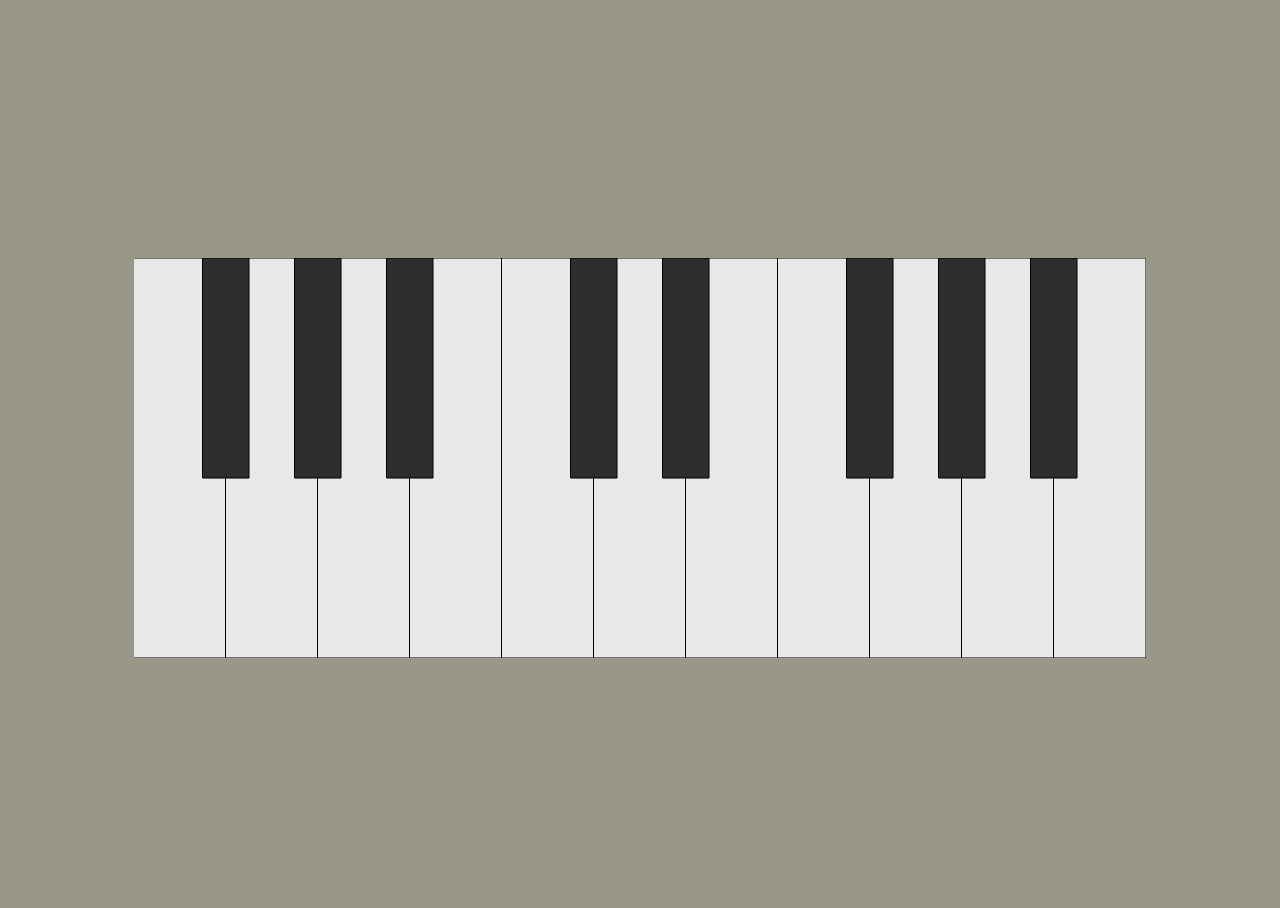
<file: index.html>
<!DOCTYPE html>
<html lang="">

<head>
    <meta charset="utf-8">
    <meta name="viewport" content="width=device-width, initial-scale=1.0">
    <title>Piano Keyboard</title>
    <link rel="stylesheet" href="style.css">
</head>

<body>
    <div class="container">
        <?xml version="1.0" standalone="no"?>
        <svg xmlns="http://www.w3.org/2000/svg" xmlns:xlink="http://www.w3.org/1999/xlink" style="isolation:isolate" viewBox="0 0 1012 400" width="1012" height="400">
            <defs>
                <clipPath id="_clipPath_TNMTQyXJEP8nebEXDFGH9zq8rnp1HLqJ">
                    <rect class="piano" width="1012" height="400"/>
                </clipPath>
            </defs>
            <g id="keyboard" clip-path="url(#_clipPath_TNMTQyXJEP8nebEXDFGH9zq8rnp1HLqJ)">
                <rect id="f3" x="0" y="0" width="92" height="400" transform="matrix(1,0,0,1,0,0)" fill="rgb(232,232,232)" vector-effect="non-scaling-stroke" stroke-width="1" stroke="rgb(0,0,0)" stroke-linejoin="miter" stroke-linecap="square" stroke-miterlimit="3"/>
                <rect id="g3" x="92" y="0" width="92" height="400" transform="matrix(1,0,0,1,0,0)" fill="rgb(232,232,232)" vector-effect="non-scaling-stroke" stroke-width="1" stroke="rgb(0,0,0)" stroke-linejoin="miter" stroke-linecap="square" stroke-miterlimit="3"/>
                <rect id="a3" x="184" y="0" width="92" height="400" transform="matrix(1,0,0,1,0,0)" fill="rgb(232,232,232)" vector-effect="non-scaling-stroke" stroke-width="1" stroke="rgb(0,0,0)" stroke-linejoin="miter" stroke-linecap="square" stroke-miterlimit="3"/>
                <rect id="b3" x="276" y="0" width="92" height="400" transform="matrix(1,0,0,1,0,0)" fill="rgb(232,232,232)" vector-effect="non-scaling-stroke" stroke-width="1" stroke="rgb(0,0,0)" stroke-linejoin="miter" stroke-linecap="square" stroke-miterlimit="3"/>
                <rect id="c4" x="368" y="0" width="92" height="400" transform="matrix(1,0,0,1,0,0)" fill="rgb(232,232,232)" vector-effect="non-scaling-stroke" stroke-width="1" stroke="rgb(0,0,0)" stroke-linejoin="miter" stroke-linecap="square" stroke-miterlimit="3"/>
                <rect id="d4" x="460" y="0" width="92" height="400" transform="matrix(1,0,0,1,0,0)" fill="rgb(232,232,232)" vector-effect="non-scaling-stroke" stroke-width="1" stroke="rgb(0,0,0)" stroke-linejoin="miter" stroke-linecap="square" stroke-miterlimit="3"/>
                <rect id="e4" x="552" y="0" width="92" height="400" transform="matrix(1,0,0,1,0,0)" fill="rgb(232,232,232)" vector-effect="non-scaling-stroke" stroke-width="1" stroke="rgb(0,0,0)" stroke-linejoin="miter" stroke-linecap="square" stroke-miterlimit="3"/>
                <rect id="f4" x="644" y="0" width="92" height="400" transform="matrix(1,0,0,1,0,0)" fill="rgb(232,232,232)" vector-effect="non-scaling-stroke" stroke-width="1" stroke="rgb(0,0,0)" stroke-linejoin="miter" stroke-linecap="square" stroke-miterlimit="3"/>
                <rect id="g4" x="736" y="0" width="92" height="400" transform="matrix(1,0,0,1,0,0)" fill="rgb(232,232,232)" vector-effect="non-scaling-stroke" stroke-width="1" stroke="rgb(0,0,0)" stroke-linejoin="miter" stroke-linecap="square" stroke-miterlimit="3"/>
                <rect id="a4" x="828" y="0" width="92" height="400" transform="matrix(1,0,0,1,0,0)" fill="rgb(232,232,232)" vector-effect="non-scaling-stroke" stroke-width="1" stroke="rgb(0,0,0)" stroke-linejoin="miter" stroke-linecap="square" stroke-miterlimit="3"/>
                <rect id="b4" x="920" y="0" width="92" height="400" transform="matrix(1,0,0,1,0,0)" fill="rgb(232,232,232)" vector-effect="non-scaling-stroke" stroke-width="1" stroke="rgb(0,0,0)" stroke-linejoin="miter" stroke-linecap="square" stroke-miterlimit="3"/>
                <rect id="g3b" x="69" y="0" width="46" height="220" transform="matrix(1,0,0,1,0,0)" fill="rgb(46,46,46)" vector-effect="non-scaling-stroke" stroke-width="1" stroke="rgb(0,0,0)" stroke-linejoin="miter" stroke-linecap="square" stroke-miterlimit="3"/>
                <rect id="a3b" x="161" y="0" width="46" height="220" transform="matrix(1,0,0,1,0,0)" fill="rgb(46,46,46)" vector-effect="non-scaling-stroke" stroke-width="1" stroke="rgb(0,0,0)" stroke-linejoin="miter" stroke-linecap="square" stroke-miterlimit="3"/>
                <rect id="b3b" x="253" y="0" width="46" height="220" transform="matrix(1,0,0,1,0,0)" fill="rgb(46,46,46)" vector-effect="non-scaling-stroke" stroke-width="1" stroke="rgb(0,0,0)" stroke-linejoin="miter" stroke-linecap="square" stroke-miterlimit="3"/>
                <rect id="d4b" x="437" y="0" width="46" height="220" transform="matrix(1,0,0,1,0,0)" fill="rgb(46,46,46)" vector-effect="non-scaling-stroke" stroke-width="1" stroke="rgb(0,0,0)" stroke-linejoin="miter" stroke-linecap="square" stroke-miterlimit="3"/>
                <rect id="e4b" x="529" y="0" width="46" height="220" transform="matrix(1,0,0,1,0,0)" fill="rgb(46,46,46)" vector-effect="non-scaling-stroke" stroke-width="1" stroke="rgb(0,0,0)" stroke-linejoin="miter" stroke-linecap="square" stroke-miterlimit="3"/>
                <rect id="g4b" x="713" y="0" width="46" height="220" transform="matrix(1,0,0,1,0,0)" fill="rgb(46,46,46)" vector-effect="non-scaling-stroke" stroke-width="1" stroke="rgb(0,0,0)" stroke-linejoin="miter" stroke-linecap="square" stroke-miterlimit="3"/>
                <rect id="a4b" x="805" y="0" width="46" height="220" transform="matrix(1,0,0,1,0,0)" fill="rgb(46,46,46)" vector-effect="non-scaling-stroke" stroke-width="1" stroke="rgb(0,0,0)" stroke-linejoin="miter" stroke-linecap="square" stroke-miterlimit="3"/>
                <rect id="b4b" x="897" y="0" width="46" height="220" transform="matrix(1,0,0,1,0,0)" fill="rgb(46,46,46)" vector-effect="non-scaling-stroke" stroke-width="1" stroke="rgb(0,0,0)" stroke-linejoin="miter" stroke-linecap="square" stroke-miterlimit="3"/>
            </g>
        </svg>
    </div>

    <script src="main.js"></script>
</body>

</html>
</file>
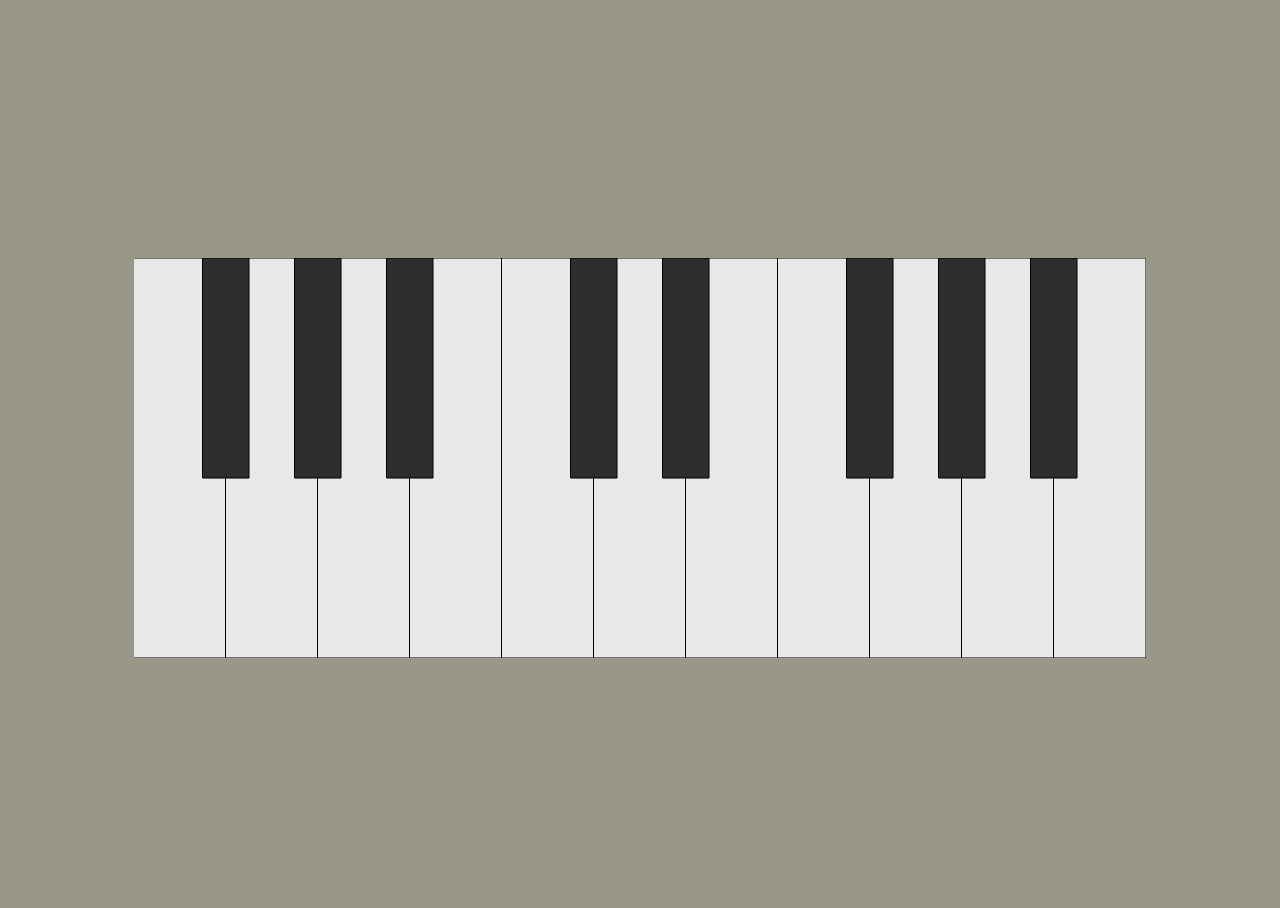
<file: piano.html>
<!DOCTYPE html>
<html lang="">

<head>
    <meta charset="utf-8">
    <meta name="viewport" content="width=device-width, initial-scale=1.0">
    <title>Piano Keyboard</title>
    <link rel="stylesheet" href="piano.css">
</head>

<body>
    <div class="container">
        <?xml version="1.0" standalone="no"?>
        <svg xmlns="http://www.w3.org/2000/svg" xmlns:xlink="http://www.w3.org/1999/xlink" style="isolation:isolate" viewBox="0 0 1012 400" width="1012" height="400">
            <defs>
                <clipPath id="_clipPath_TNMTQyXJEP8nebEXDFGH9zq8rnp1HLqJ">
                    <rect class="piano" width="1012" height="400"/>
                </clipPath>
            </defs>
            <g id="keyboard" clip-path="url(#_clipPath_TNMTQyXJEP8nebEXDFGH9zq8rnp1HLqJ)">
                <rect id="f3" x="0" y="0" width="92" height="400" transform="matrix(1,0,0,1,0,0)" fill="rgb(232,232,232)" vector-effect="non-scaling-stroke" stroke-width="1" stroke="rgb(0,0,0)" stroke-linejoin="miter" stroke-linecap="square" stroke-miterlimit="3"/>
                <rect id="g3" x="92" y="0" width="92" height="400" transform="matrix(1,0,0,1,0,0)" fill="rgb(232,232,232)" vector-effect="non-scaling-stroke" stroke-width="1" stroke="rgb(0,0,0)" stroke-linejoin="miter" stroke-linecap="square" stroke-miterlimit="3"/>
                <rect id="a3" x="184" y="0" width="92" height="400" transform="matrix(1,0,0,1,0,0)" fill="rgb(232,232,232)" vector-effect="non-scaling-stroke" stroke-width="1" stroke="rgb(0,0,0)" stroke-linejoin="miter" stroke-linecap="square" stroke-miterlimit="3"/>
                <rect id="b3" x="276" y="0" width="92" height="400" transform="matrix(1,0,0,1,0,0)" fill="rgb(232,232,232)" vector-effect="non-scaling-stroke" stroke-width="1" stroke="rgb(0,0,0)" stroke-linejoin="miter" stroke-linecap="square" stroke-miterlimit="3"/>
                <rect id="c4" x="368" y="0" width="92" height="400" transform="matrix(1,0,0,1,0,0)" fill="rgb(232,232,232)" vector-effect="non-scaling-stroke" stroke-width="1" stroke="rgb(0,0,0)" stroke-linejoin="miter" stroke-linecap="square" stroke-miterlimit="3"/>
                <rect id="d4" x="460" y="0" width="92" height="400" transform="matrix(1,0,0,1,0,0)" fill="rgb(232,232,232)" vector-effect="non-scaling-stroke" stroke-width="1" stroke="rgb(0,0,0)" stroke-linejoin="miter" stroke-linecap="square" stroke-miterlimit="3"/>
                <rect id="e4" x="552" y="0" width="92" height="400" transform="matrix(1,0,0,1,0,0)" fill="rgb(232,232,232)" vector-effect="non-scaling-stroke" stroke-width="1" stroke="rgb(0,0,0)" stroke-linejoin="miter" stroke-linecap="square" stroke-miterlimit="3"/>
                <rect id="f4" x="644" y="0" width="92" height="400" transform="matrix(1,0,0,1,0,0)" fill="rgb(232,232,232)" vector-effect="non-scaling-stroke" stroke-width="1" stroke="rgb(0,0,0)" stroke-linejoin="miter" stroke-linecap="square" stroke-miterlimit="3"/>
                <rect id="g4" x="736" y="0" width="92" height="400" transform="matrix(1,0,0,1,0,0)" fill="rgb(232,232,232)" vector-effect="non-scaling-stroke" stroke-width="1" stroke="rgb(0,0,0)" stroke-linejoin="miter" stroke-linecap="square" stroke-miterlimit="3"/>
                <rect id="a4" x="828" y="0" width="92" height="400" transform="matrix(1,0,0,1,0,0)" fill="rgb(232,232,232)" vector-effect="non-scaling-stroke" stroke-width="1" stroke="rgb(0,0,0)" stroke-linejoin="miter" stroke-linecap="square" stroke-miterlimit="3"/>
                <rect id="b4" x="920" y="0" width="92" height="400" transform="matrix(1,0,0,1,0,0)" fill="rgb(232,232,232)" vector-effect="non-scaling-stroke" stroke-width="1" stroke="rgb(0,0,0)" stroke-linejoin="miter" stroke-linecap="square" stroke-miterlimit="3"/>
                <rect id="g3b" x="69" y="0" width="46" height="220" transform="matrix(1,0,0,1,0,0)" fill="rgb(46,46,46)" vector-effect="non-scaling-stroke" stroke-width="1" stroke="rgb(0,0,0)" stroke-linejoin="miter" stroke-linecap="square" stroke-miterlimit="3"/>
                <rect id="a3b" x="161" y="0" width="46" height="220" transform="matrix(1,0,0,1,0,0)" fill="rgb(46,46,46)" vector-effect="non-scaling-stroke" stroke-width="1" stroke="rgb(0,0,0)" stroke-linejoin="miter" stroke-linecap="square" stroke-miterlimit="3"/>
                <rect id="b3b" x="253" y="0" width="46" height="220" transform="matrix(1,0,0,1,0,0)" fill="rgb(46,46,46)" vector-effect="non-scaling-stroke" stroke-width="1" stroke="rgb(0,0,0)" stroke-linejoin="miter" stroke-linecap="square" stroke-miterlimit="3"/>
                <rect id="d4b" x="437" y="0" width="46" height="220" transform="matrix(1,0,0,1,0,0)" fill="rgb(46,46,46)" vector-effect="non-scaling-stroke" stroke-width="1" stroke="rgb(0,0,0)" stroke-linejoin="miter" stroke-linecap="square" stroke-miterlimit="3"/>
                <rect id="e4b" x="529" y="0" width="46" height="220" transform="matrix(1,0,0,1,0,0)" fill="rgb(46,46,46)" vector-effect="non-scaling-stroke" stroke-width="1" stroke="rgb(0,0,0)" stroke-linejoin="miter" stroke-linecap="square" stroke-miterlimit="3"/>
                <rect id="g4b" x="713" y="0" width="46" height="220" transform="matrix(1,0,0,1,0,0)" fill="rgb(46,46,46)" vector-effect="non-scaling-stroke" stroke-width="1" stroke="rgb(0,0,0)" stroke-linejoin="miter" stroke-linecap="square" stroke-miterlimit="3"/>
                <rect id="a4b" x="805" y="0" width="46" height="220" transform="matrix(1,0,0,1,0,0)" fill="rgb(46,46,46)" vector-effect="non-scaling-stroke" stroke-width="1" stroke="rgb(0,0,0)" stroke-linejoin="miter" stroke-linecap="square" stroke-miterlimit="3"/>
                <rect id="b4b" x="897" y="0" width="46" height="220" transform="matrix(1,0,0,1,0,0)" fill="rgb(46,46,46)" vector-effect="non-scaling-stroke" stroke-width="1" stroke="rgb(0,0,0)" stroke-linejoin="miter" stroke-linecap="square" stroke-miterlimit="3"/>
            </g>
        </svg>
    </div>

    <script src="piano.js"></script>
</body>

</html>
</file>
<file: style.css>
html, body {
    height: 100%;
    background-color: rgb(152,151,136);
}

.container {
    height: 100%;
    display: flex;
    flex-direction: row;
    justify-content: center;
    align-items: center;
}

.highlight {
  animation-name: flash;
  animation-duration: 150ms;
  animation-timing-function: ease-out;
}

@keyframes flash {
  0% {
    fill: #fff;
  }
  100% {
    fill: #ccc;
  }
}
</file>
<file: piano.css>
html, body {
    height: 100%;
    background-color: rgb(152,151,136);
}

.container {
    height: 100%;
    display: flex;
    flex-direction: row;
    justify-content: center;
    align-items: center;
}

.highlight {
  animation-name: flash;
  animation-duration: 150ms;
  animation-timing-function: ease-out;
}

@keyframes flash {
  0% {
    fill: #fff;
  }
  100% {
    fill: #ccc;
  }
}
</file>
